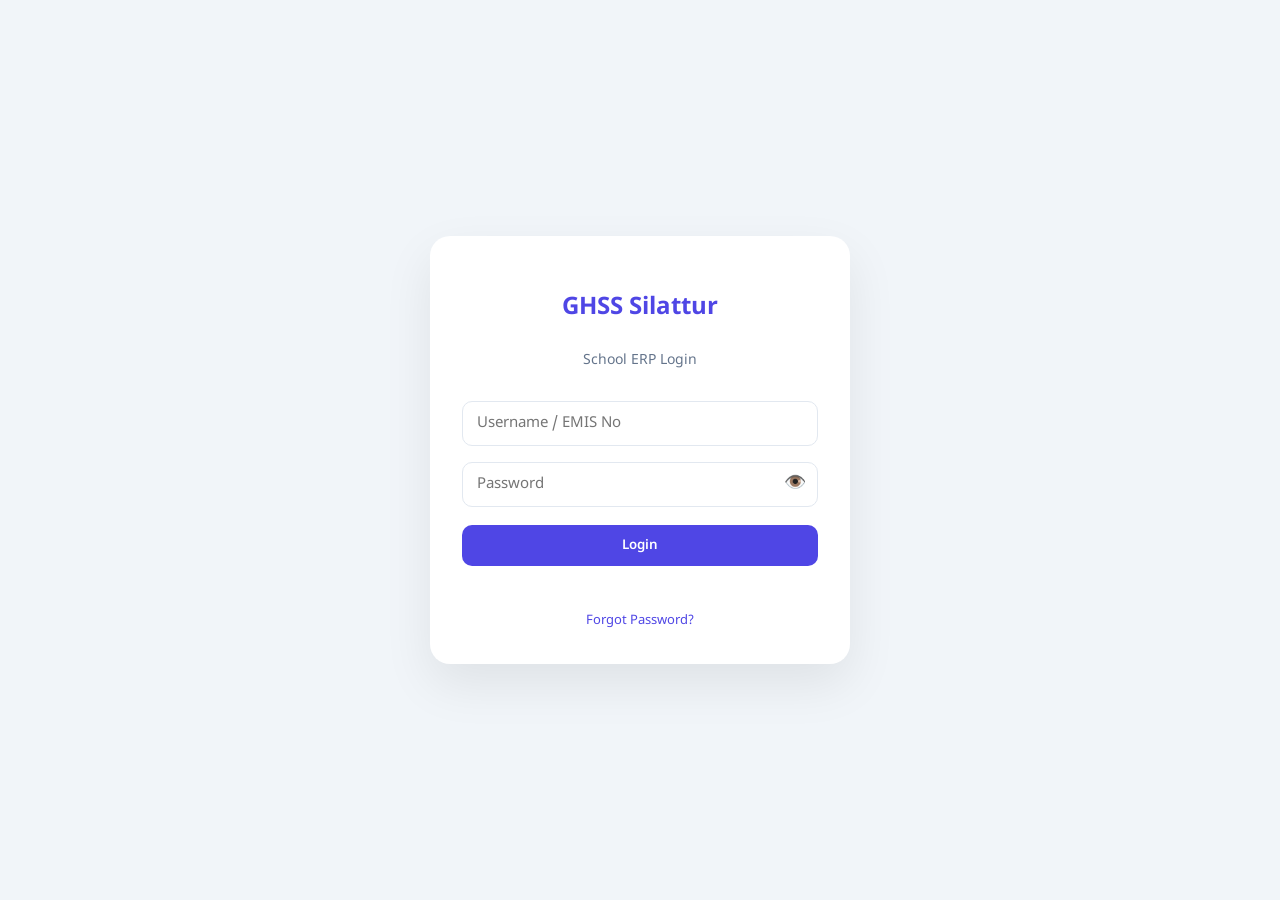
<file: index.html>
<!DOCTYPE html>
<html lang="en">
<head><meta charset="UTF-8"><meta name="viewport" content="width=device-width, initial-scale=1.0"><title>GHSS Silattur - Login</title><link rel="stylesheet" href="css/style.css"></head>
<body><div class="center-page"><div class="login-card"><h2>GHSS Silattur</h2><p class="sub">School ERP Login</p><input type="text" id="uid" placeholder="Username / EMIS No"><div class="pass-wrap"><input type="password" id="upass" placeholder="Password"><span class="eye" onclick="togglePass('upass')">👁️</span></div><button onclick="login()" class="btn-primary">Login</button><p id="err" class="error"></p><a href="forgot.html" class="link">Forgot Password?</a></div></div><script src="js/db.js"></script><script src="js/auth.js"></script><script>function login(){let u=uid.value.trim(),p=upass.value.trim();if(!u||!p){err.innerText='Fill all fields';return;}let f=users.find(x=>(x.username===u||x.emis===u)&&x.password===p);if(f){localStorage.setItem('ghss_current',JSON.stringify(f));location.href='dashboard.html';}else{err.innerText='Invalid ID / EMIS / Password';}}</script></body>
</html>
</file>
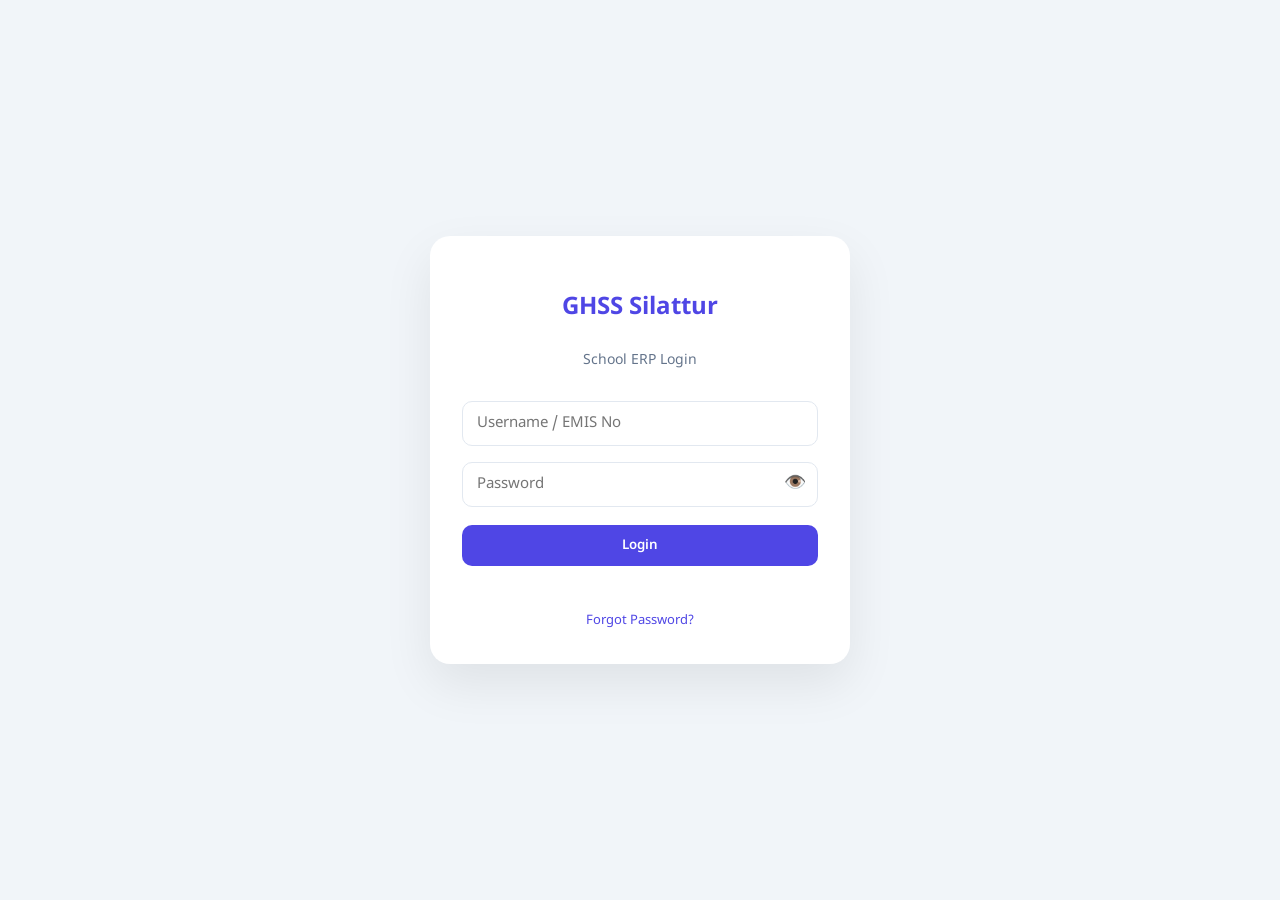
<file: assignments.html>
<!DOCTYPE html><html lang="en"><head><meta charset="UTF-8"><meta name="viewport" content="width=device-width, initial-scale=1.0"><title>Assignments</title><link rel="stylesheet" href="css/style.css"></head><body><header class="topbar"><div><b id="myName"></b> <span id="myRole" class="badge"></span></div><div><a href="dashboard.html" class="link" style="display:inline">Home</a> <button onclick="logout()" class="btn-danger-sm">Logout</button></div></header><div class="container"><div class="card"><h3>Post Assignment</h3><input type="hidden" id="a_editIndex"><select id="a_class"></select><select id="a_subject"></select><input type="text" id="a_title" placeholder="Title / Details"><input type="date" id="a_date"><button onclick="postAssignment()" class="btn-primary">Submit</button><button id="a_cancelBtn" onclick="cancelAssignEdit()" class="btn-secondary hidden">Cancel</button></div><div class="card"><h3>Assignments List - Edit/Delete</h3><div id="assignList"></div></div></div><script src="js/db.js"></script><script src="js/auth.js"></script><script>let currentUser=requireRole(['owner','teacher']);myName.innerText=currentUser.name;myRole.innerText=currentUser.role;myRole.className='badge '+currentUser.role;function init(){let co=CLASSES.map(c=>`<option value="${c}">${c}</option>`).join('');a_class.innerHTML='<option value="">Select Class</option>'+co+'<option value="All">All</option>';updateSub();a_class.addEventListener('change',updateSub);}function updateSub(){a_subject.innerHTML=getSubjects(a_class.value).map(s=>`<option value="${s}">${s}</option>`).join('');}function postAssignment(){let cls=a_class.value,sub=a_subject.value,title=a_title.value,date=a_date.value,idx=a_editIndex.value;if(!cls||!title){alert('Fill');return;}let obj={id:idx!==''?assignments[idx].id:Date.now(),class:cls,subject:sub,title,date:date||new Date().toLocaleDateString(),by:currentUser.name};if(idx!=='')assignments[idx]=obj;else assignments.push(obj);saveAll();cancelAssignEdit();render();}function editAssign(i){let a=assignments[i];a_class.value=a.class;updateSub();a_subject.value=a.subject;a_title.value=a.title;a_editIndex.value=i;a_cancelBtn.classList.remove('hidden');}function cancelAssignEdit(){a_editIndex.value='';a_title.value='';a_cancelBtn.classList.add('hidden');}function deleteAssign(i){if(confirm('Delete?')){assignments.splice(i,1);saveAll();render();}}function render(){assignList.innerHTML=assignments.map((a,i)=>`<div class="quiz-q"><b>${a.class}-${a.subject}</b>: ${a.title}<br><small>${a.by} ${a.date}</small><br><button onclick="editAssign(${i})" class="action-btn edit">Edit</button><button onclick="deleteAssign(${i})" class="action-btn del">Delete</button></div>`).join('')||'No data';}init();render();</script></body></html>
</file>
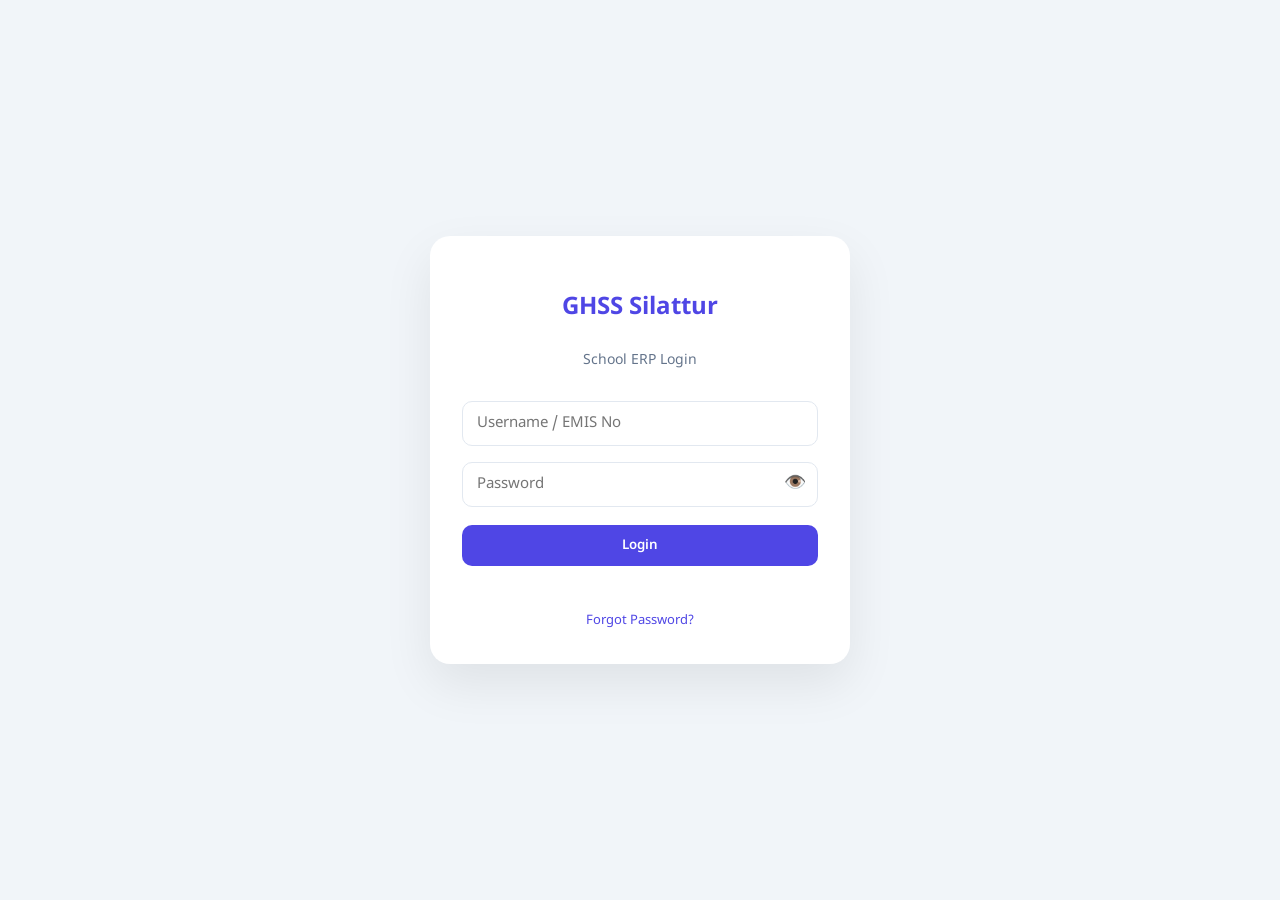
<file: dashboard.html>
<!DOCTYPE html><html lang="en"><head><meta charset="UTF-8"><meta name="viewport" content="width=device-width, initial-scale=1.0"><title>Dashboard</title><link rel="stylesheet" href="css/style.css"></head><body><header class="topbar"><div><b id="myName"></b> <span id="myRole" class="badge"></span><br><small id="myClassInfo"></small></div><button onclick="logout()" class="btn-danger-sm">Logout</button></header><div style="max-width:1100px;margin:auto;padding:16px"><div class="nav-links"><a href="dashboard.html" class="active">Home</a><a href="users.html" id="navUsers">Users</a><a href="assignments.html">Assignments</a><a href="quizzes.html">Quiz & Books</a><a href="student.html" id="navStudent">My Learning</a></div></div><div class="container"><div class="card full-width"><h3>Welcome - GHSS Silattur</h3><div id="stats"></div></div><div class="card"><h3>Quick Actions</h3><div id="quick"></div></div><div class="card"><h3>Recent Assignments</h3><div id="recent"></div></div></div><script src="js/db.js"></script><script src="js/auth.js"></script><script>let user=requireLogin();myName.innerText=user.name;myRole.innerText=user.role;myRole.className='badge '+user.role;myClassInfo.innerText=user.class+' | '+user.emis;if(user.role==='student')navUsers.style.display='none';if(user.role!=='student')navStudent.style.display='none';stats.innerHTML=`Users: ${users.length} | Assignments: ${assignments.length} | Quizzes: ${quizzes.length} | Books: ${Object.keys(books).length}`;recent.innerHTML=assignments.slice(-3).reverse().map(a=>`<div class="quiz-q"><b>${a.class}-${a.subject}</b>: ${a.title}</div>`).join('')||'No data';let h='';if(user.role!=='student')h=`<a href="users.html" class="btn-primary" style="display:inline-block;width:auto;padding:8px 14px;text-decoration:none">Create User</a> <a href="quizzes.html" class="btn-primary" style="display:inline-block;width:auto;background:#10b981;text-decoration:none">Upload Book</a>`;else h=`<a href="student.html" class="btn-primary" style="display:inline-block;width:auto;text-decoration:none">Go Learning</a>`;quick.innerHTML=h;</script></body></html>
</file>
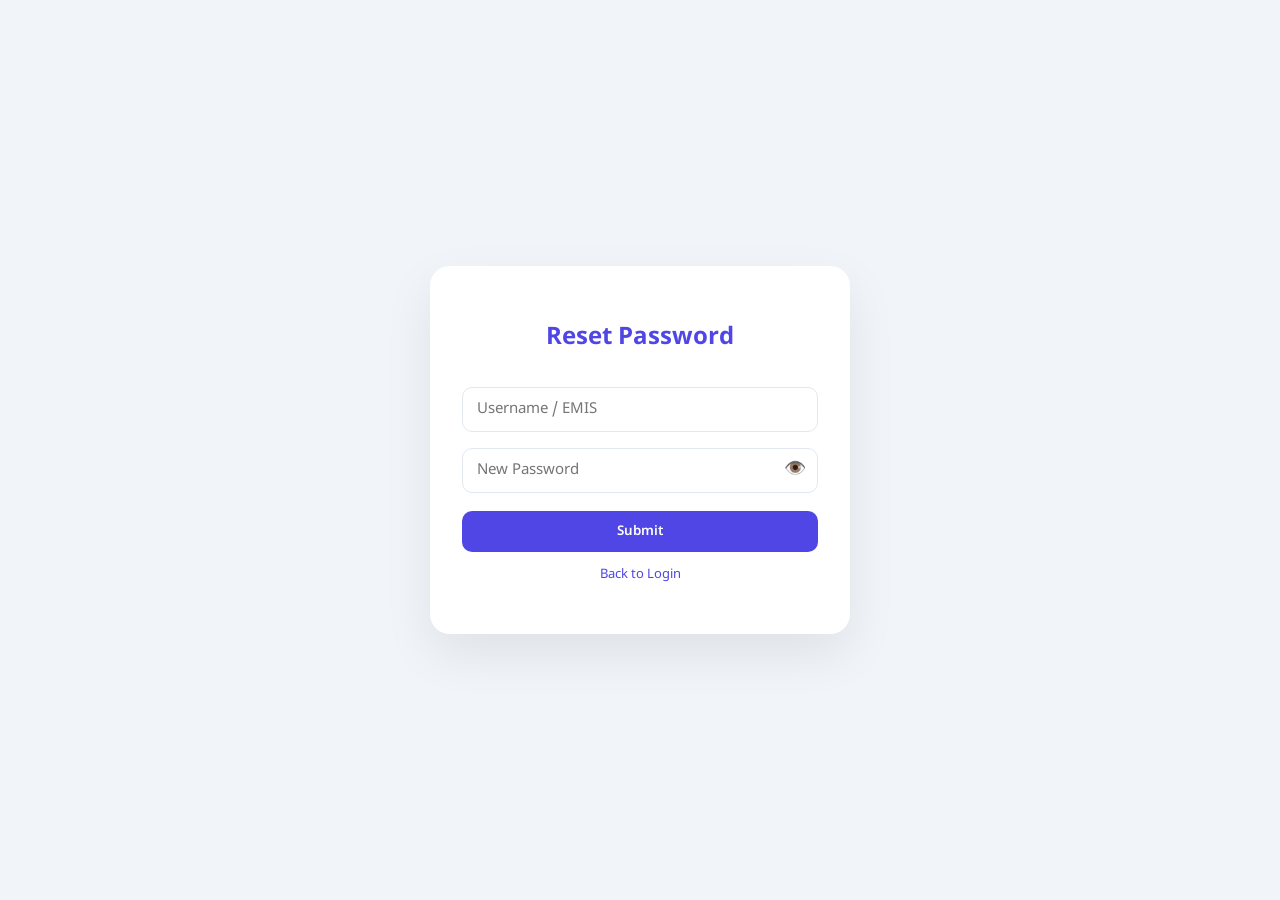
<file: forgot.html>
<!DOCTYPE html><html lang="en"><head><meta charset="UTF-8"><meta name="viewport" content="width=device-width, initial-scale=1.0"><title>Forgot</title><link rel="stylesheet" href="css/style.css"></head><body class="center-page"><div class="login-card"><h2>Reset Password</h2><input type="text" id="f_user" placeholder="Username / EMIS"><div class="pass-wrap"><input type="password" id="f_newpass" placeholder="New Password"><span class="eye" onclick="togglePass('f_newpass')">👁️</span></div><button onclick="resetPassword()" class="btn-primary">Submit</button><a href="index.html" class="link">Back to Login</a><p id="msg" style="text-align:center;font-weight:bold;margin-top:10px"></p></div><script src="js/db.js"></script><script src="js/auth.js"></script><script>function resetPassword(){let u=f_user.value.trim(),p=f_newpass.value.trim();if(!u||!p){msg.innerText='Fill all';msg.style.color='red';return;}let i=users.findIndex(x=>x.username===u||x.emis===u);if(i==-1){msg.innerText='User not found';msg.style.color='red';return;}users[i].password=p;saveAll();msg.innerText='Success!';msg.style.color='green';setTimeout(()=>location.href='index.html',1000);}</script></body></html>
</file>
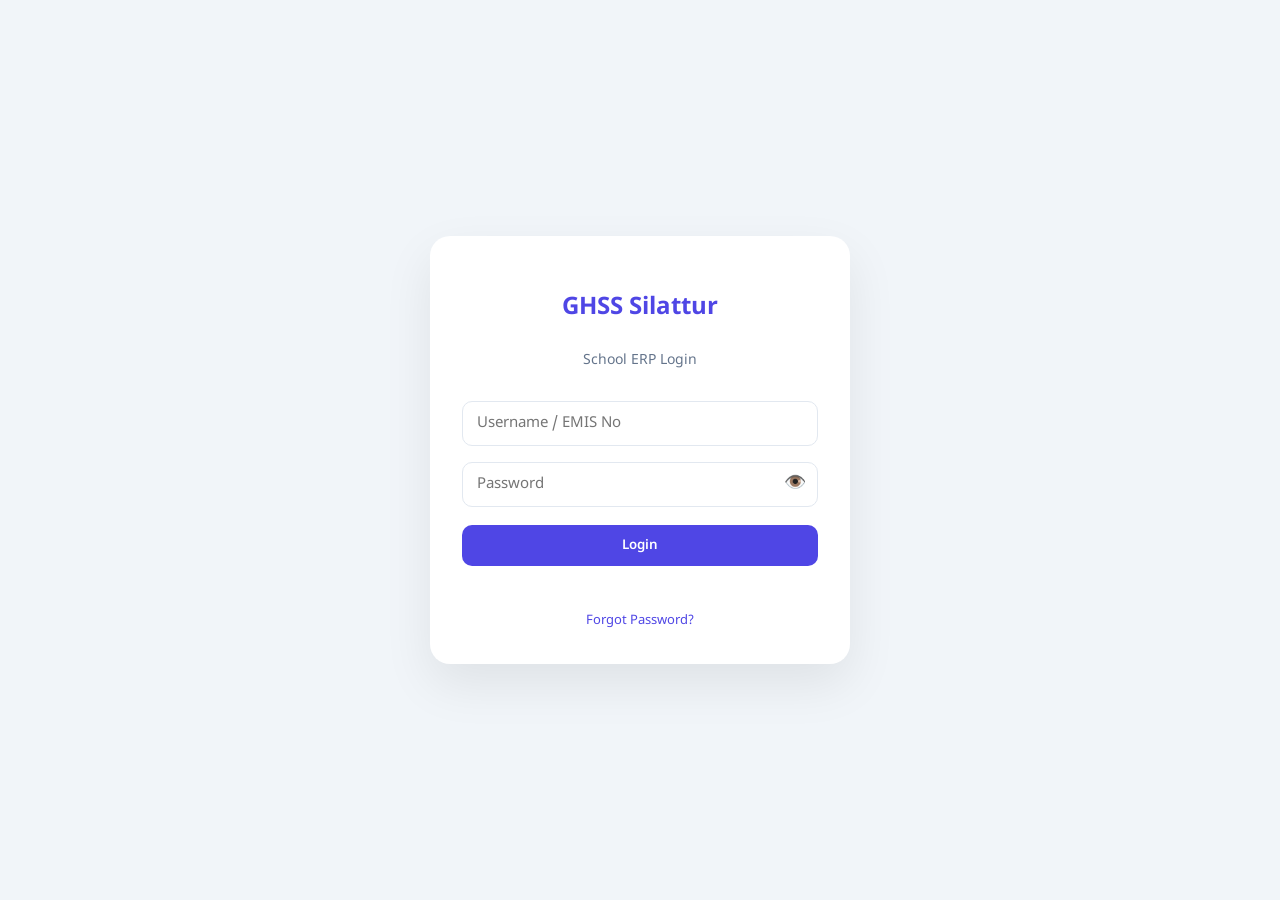
<file: student.html>
<!DOCTYPE html><html lang="en"><head><meta charset="UTF-8"><meta name="viewport" content="width=device-width, initial-scale=1.0"><title>My Learning</title><link rel="stylesheet" href="css/style.css"></head><body><header class="topbar"><div><b id="myName"></b> <span id="myRole" class="badge"></span><br><small id="myClassInfo"></small></div><button onclick="logout()" class="btn-danger-sm">Logout</button></header><div class="container"><div class="card full-width"><h3>My Assignments - <span id="sClass"></span></h3><div id="myAssignments"></div></div><div class="card full-width"><h3>Weekly Quiz - Subject wise - One Time Per Week</h3><div id="myQuiz"></div><div id="quizAttempt" class="hidden"></div><div id="quizResult" class="hidden"></div></div></div><script src="js/db.js"></script><script src="js/auth.js"></script><script>let currentUser=requireRole(['student']);myName.innerText=currentUser.name;myRole.innerText=currentUser.role;myRole.className='badge '+currentUser.role;myClassInfo.innerText=currentUser.class+' | EMIS:'+currentUser.emis;sClass.innerText=currentUser.class;function getWeek(){let d=new Date(),s=new Date(d.getFullYear(),0,1);return Math.ceil(((d-s)/86400000+s.getDay()+1)/7);}function renderStudent(){let ma=assignments.filter(a=>a.class===currentUser.class||a.class==='All');myAssignments.innerHTML=ma.map(a=>`<div class="quiz-q"><b>${a.subject}</b>: ${a.title}<br><small>${a.date}</small></div>`).join('')||'No assignments';let mq=quizzes.filter(q=>q.class===currentUser.class);myQuiz.innerHTML=mq.map(q=>{let at=attempts.find(a=>a.userEmis===currentUser.emis&&a.quizId===q.id);return `<div class="quiz-q"><b>${q.subject}-${q.topic}</b> | ${q.list.length} Qs | ${q.date}<br>${at?`<span style="color:green">Done - Score ${at.score}/${q.list.length}</span>`:`<button onclick="startQuiz(${q.id})" class="action-btn edit">Attend Quiz</button>`}</div>`;}).join('')||'No quiz';}let activeQuiz=null;function startQuiz(id){let q=quizzes.find(x=>x.id===id);let w=getWeek();if(attempts.find(a=>a.userEmis===currentUser.emis&&a.quizId===id&&a.week===w)){alert('Already attended this week - one time only');return;}activeQuiz=q;let html=`<h4>${q.subject}-${q.topic}</h4>`+q.list.map((qq,i)=>`<div class="quiz-q"><b>${qq.q}</b><br>${qq.options.map(o=>`<label><input type="radio" name="q${i}" value="${o}"> ${o}</label><br>`).join('')}</div>`).join('')+`<button onclick="submitQuiz()" class="btn-primary">Submit</button> <button onclick="closeQuiz()" class="btn-secondary">Cancel</button>`;quizAttempt.innerHTML=html;quizAttempt.classList.remove('hidden');}function closeQuiz(){quizAttempt.classList.add('hidden');quizResult.classList.add('hidden');}function submitQuiz(){let s=0;activeQuiz.list.forEach((qq,i)=>{let sel=document.querySelector(`input[name="q${i}"]:checked`);if(sel&&sel.value===qq.answer)s++;});let w=getWeek();attempts.push({userEmis:currentUser.emis,quizId:activeQuiz.id,score:s,week:w,date:new Date().toLocaleString()});saveAll();quizAttempt.classList.add('hidden');quizResult.innerHTML=`<div class="quiz-q" style="border-left:4px solid green"><h3>Result: ${s}/${activeQuiz.list.length}</h3><p>Tamil question ku Tamil option correct ah irukku!</p></div>`;quizResult.classList.remove('hidden');renderStudent();}renderStudent();</script></body></html>
</file>
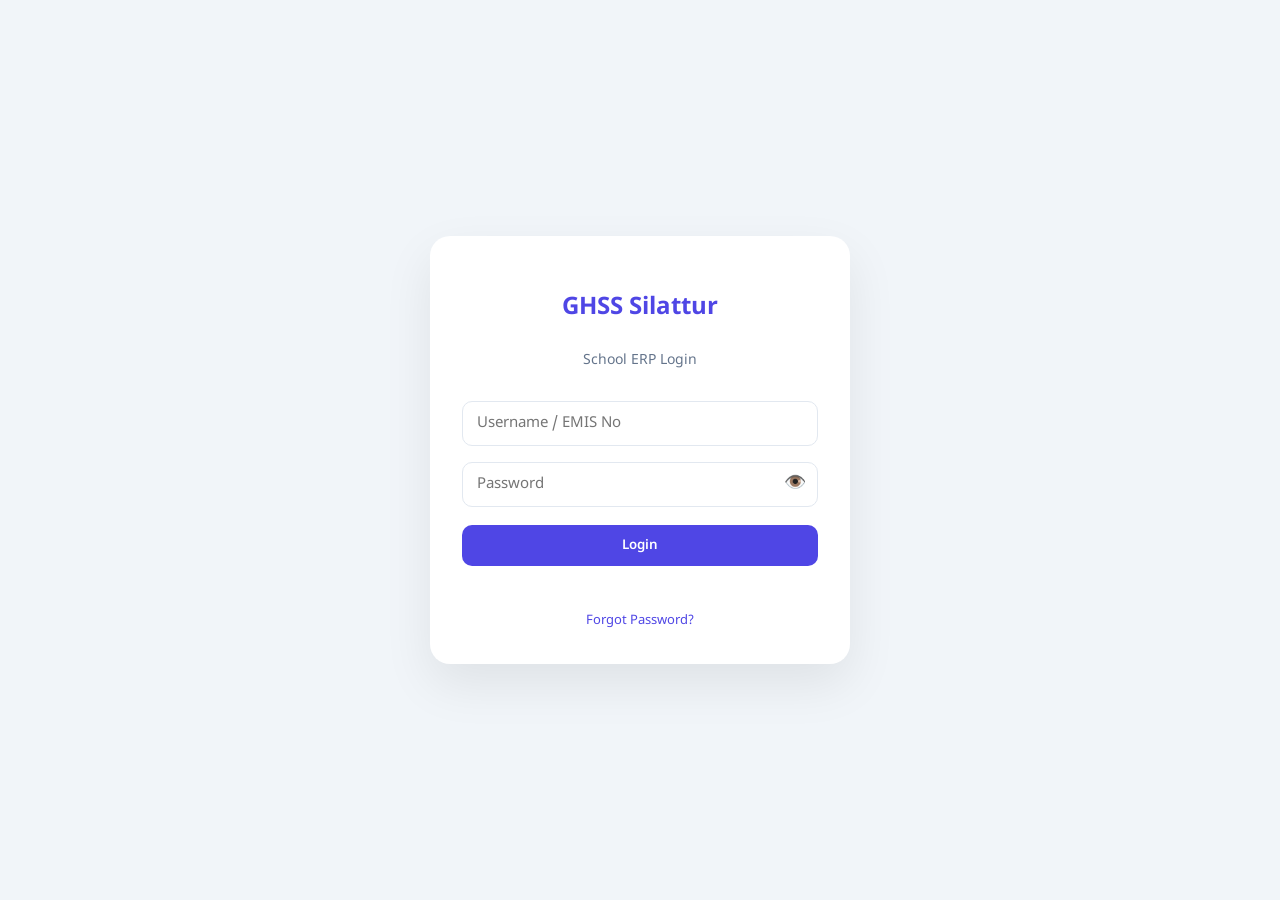
<file: users.html>
<!DOCTYPE html><html lang="en"><head><meta charset="UTF-8"><meta name="viewport" content="width=device-width, initial-scale=1.0"><title>Users</title><link rel="stylesheet" href="css/style.css"></head><body><header class="topbar"><div><b id="myName"></b> <span id="myRole" class="badge"></span></div><div><a href="dashboard.html" class="link" style="display:inline">Home</a> <button onclick="logout()" class="btn-danger-sm">Logout</button></div></header><div class="container"><div class="card"><h3 id="formTitle">Create User</h3><input type="hidden" id="editIndex"><input type="text" id="u_name" placeholder="Full Name"><input type="text" id="u_username" placeholder="Username unique"><input type="text" id="u_emis" placeholder="EMIS No"><div class="pass-wrap"><input type="password" id="u_pass" placeholder="Password"><span class="eye" onclick="togglePass('u_pass')">👁️</span></div><select id="u_role"></select><select id="u_class"></select><button id="submitBtn" onclick="createUser()" class="btn-primary">Submit</button><button id="cancelBtn" onclick="cancelEdit()" class="btn-secondary hidden">Cancel</button></div><div class="card"><h3>Users List</h3><select id="filterClass" onchange="renderUsers()"></select><select id="filterRole" onchange="renderUsers()"><option value="">All Roles</option><option value="owner">Owner</option><option value="teacher">Teacher</option><option value="student">Student</option></select><table id="userTable"></table></div></div><script src="js/db.js"></script><script src="js/auth.js"></script><script>let currentUser=requireRole(['owner','teacher']);myName.innerText=currentUser.name;myRole.innerText=currentUser.role;myRole.className='badge '+currentUser.role;function init(){let co=CLASSES.map(c=>`<option value="${c}">${c}</option>`).join('');u_class.innerHTML=co+'<option value="All">All</option>';filterClass.innerHTML='<option value="">All Classes</option>'+co+'<option value="All">All</option>';if(currentUser.role==='owner')u_role.innerHTML='<option value="">Select Role</option><option value="owner">Owner</option><option value="teacher">Teacher</option><option value="student">Student</option>';else u_role.innerHTML='<option value="student">Student</option>';}function createUser(){let idx=editIndex.value,name=u_name.value.trim(),username=u_username.value.trim(),emis=u_emis.value.trim(),pass=u_pass.value.trim(),role=u_role.value,cls=u_class.value;if(!name||!username||!pass||!role){alert('Fill all');return;}if(currentUser.role==='teacher'&&role!=='student'){alert('Teacher can create only Student');return;}if(idx!==''){users[idx]={name,username,emis,password:pass,role,class:cls};}else{if(users.find(u=>u.username===username)){alert('Username exists');return;}users.push({name,username,emis,password:pass,role,class:cls});}saveAll();cancelEdit();renderUsers();alert('Submitted');}function editUser(i){let u=users[i];if(currentUser.role==='teacher'&&u.role!=='student'){alert('Not allowed');return;}editIndex.value=i;u_name.value=u.name;u_username.value=u.username;u_emis.value=u.emis;u_pass.value=u.password;u_role.value=u.role;u_class.value=u.class;formTitle.innerText='Edit - '+u.name;submitBtn.innerText='Submit';cancelBtn.classList.remove('hidden');}function cancelEdit(){editIndex.value='';u_name.value='';u_username.value='';u_emis.value='';u_pass.value='';formTitle.innerText='Create User';submitBtn.innerText='Submit';cancelBtn.classList.add('hidden');}function deleteUser(i){if(users[i].username===currentUser.username){alert('Cannot delete self');return;}if(confirm('Delete?')){users.splice(i,1);saveAll();renderUsers();}}function renderUsers(){let fc=filterClass.value,fr=filterRole.value,html='<tr><th>Name</th><th>Role</th><th>Class</th><th>Action</th></tr>';users.forEach((u,i)=>{if(currentUser.role==='teacher'&&u.role!=='student')return;if(fc&&u.class!==fc)return;if(fr&&u.role!==fr)return;html+=`<tr><td>${u.name}<br><small>${u.emis}</small></td><td><span class="badge ${u.role}">${u.role}</span></td><td>${u.class}</td><td><button onclick="editUser(${i})" class="action-btn edit">Edit</button><button onclick="deleteUser(${i})" class="action-btn del">Delete</button></td></tr>`;});userTable.innerHTML=html;}init();renderUsers();</script></body></html>
</file>
<file: css/style.css>
@import url('https://fonts.googleapis.com/css2?family=Noto+Sans+Tamil:wght@400;500;700&family=Inter:wght@400;600&display=swap');
:root{--primary:#4f46e5;--bg:#f1f5f9;--card:#fff;--text:#0f172a;--muted:#64748b;--danger:#ef4444;--border:#e2e8f0}
*{box-sizing:border-box;font-family:'Noto Sans Tamil','Inter',Segoe UI,Arial,sans-serif !important}body{margin:0;background:var(--bg);color:var(--text);line-height:1.7}.center-page{min-height:100vh;display:flex;align-items:center;justify-content:center;padding:20px}.login-card{background:var(--card);padding:32px;border-radius:20px;box-shadow:0 20px 50px rgba(0,0,0,.08);width:100%;max-width:420px}.login-card h2{text-align:center;color:var(--primary)}.sub{text-align:center;color:var(--muted);font-size:14px;margin-bottom:20px}input,select{width:100%;padding:12px 14px;border:1px solid var(--border);border-radius:10px;margin:8px 0;font-size:15px}.btn-primary{width:100%;padding:12px;background:var(--primary);color:#fff;border:none;border-radius:10px;font-weight:600;cursor:pointer;margin-top:10px}.btn-secondary{padding:10px 14px;background:#e2e8f0;border:none;border-radius:8px;cursor:pointer;margin-top:8px}.btn-danger-sm{padding:8px 12px;background:var(--danger);color:#fff;border:none;border-radius:8px;cursor:pointer}.link{color:var(--primary);text-decoration:none;font-size:13px;display:block;text-align:center;margin-top:12px}.error{color:var(--danger);font-size:13px;text-align:center;min-height:18px}.pass-wrap{position:relative;display:flex;align-items:center}.eye{position:absolute;right:12px;cursor:pointer;font-size:18px}.topbar{background:var(--card);padding:14px 20px;display:flex;justify-content:space-between;align-items:center;box-shadow:0 2px 10px rgba(0,0,0,.05);position:sticky;top:0;z-index:10}.badge{padding:3px 10px;border-radius:20px;font-size:11px;font-weight:700;text-transform:uppercase;color:#fff}.badge.owner{background:#7c3aed}.badge.teacher{background:#0ea5e9}.badge.student{background:#10b981}.container{max-width:1100px;margin:auto;padding:20px;display:grid;grid-template-columns:repeat(auto-fit,minmax(320px,1fr));gap:20px}.card{background:var(--card);border-radius:16px;padding:20px;box-shadow:0 4px 20px rgba(0,0,0,.04);border:1px solid var(--border)}.nav-links{display:flex;gap:10px;flex-wrap:wrap;margin-bottom:10px}.nav-links a{padding:8px 14px;background:var(--primary);color:#fff;border-radius:8px;text-decoration:none;font-size:13px}.nav-links a.active{background:#4338ca}table{width:100%;border-collapse:collapse;font-size:13px}th{text-align:left;padding:10px 8px;background:#f8fafc;border-bottom:1px solid var(--border)}td{padding:10px 8px;border-bottom:1px solid #f1f5f9;word-break:break-word}.quiz-q{background:#f8fafc;border:1px solid var(--border);border-radius:12px;padding:14px;margin:10px 0;font-size:15px;line-height:1.8;white-space:pre-wrap;word-break:break-word}.quiz-q b{font-size:16px;line-height:1.8;display:block;margin-bottom:8px}.small{font-size:12px;color:var(--muted)}.action-btn{padding:5px 10px;border:none;border-radius:6px;cursor:pointer;color:#fff;margin:2px;font-size:12px}.action-btn.edit{background:#3b82f6}.action-btn.del{background:var(--danger)}.full-width{grid-column:1/-1}.hidden{display:none!important}
</file>
